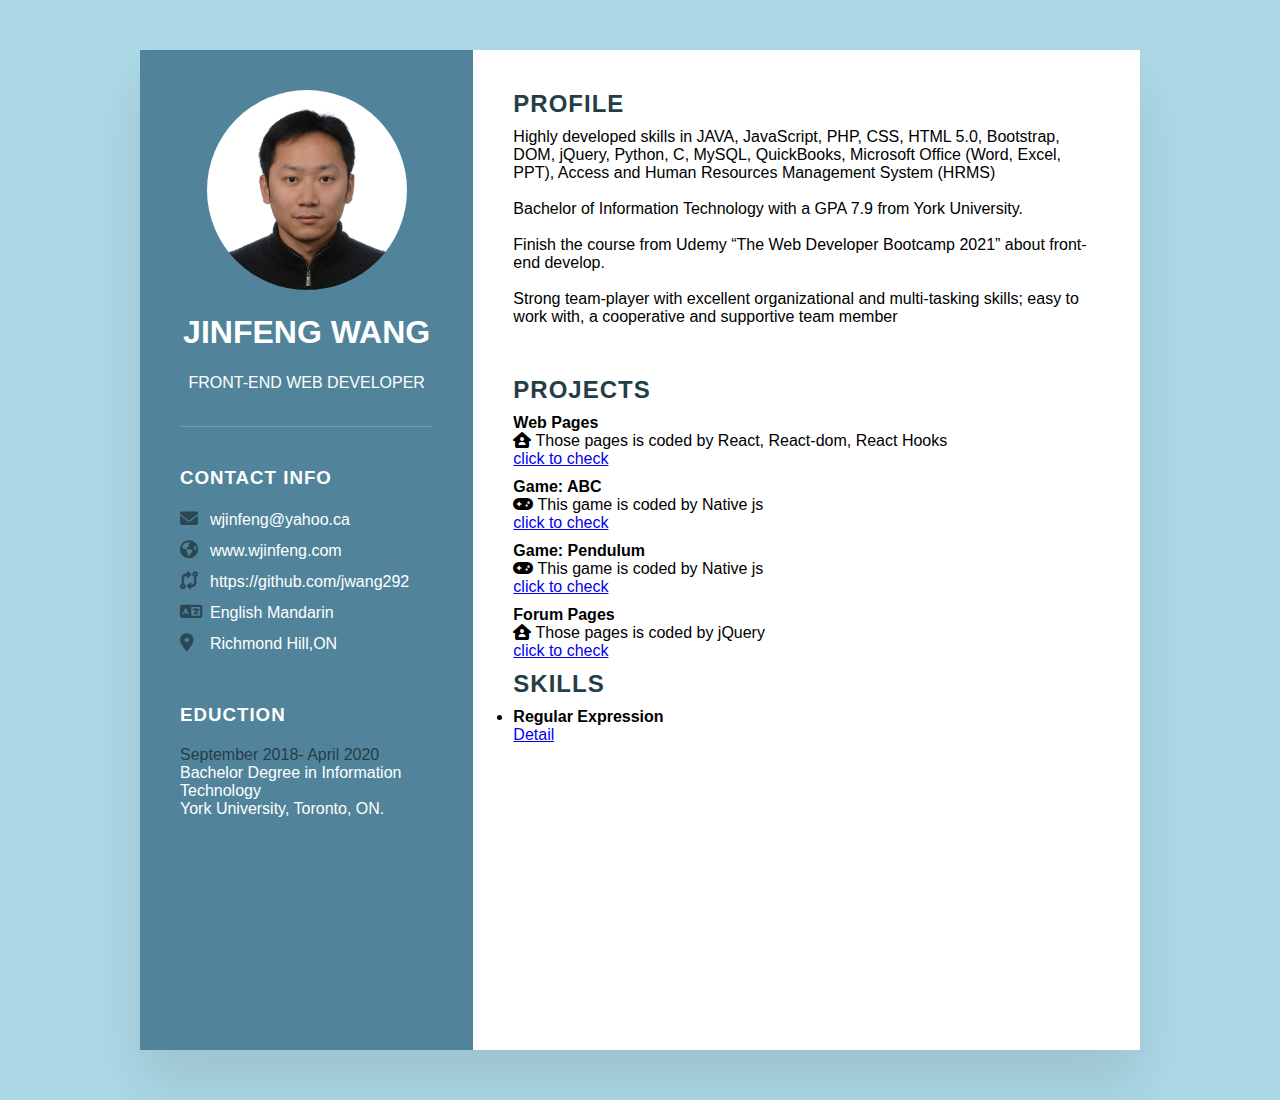
<file: index.html>
<!DOCTYPE html>
<html lang="en">
  <head>
    <meta charset="UTF-8" />
    <meta http-equiv="X-UA-Compatible" content="IE=edge" />
    <meta name="viewport" content="width=device-width, initial-scale=1.0" />
    <link rel="stylesheet" href="index.css" />
    <link
      rel="stylesheet"
      href="https://cdnjs.cloudflare.com/ajax/libs/font-awesome/6.2.0/css/all.min.css"
    />
    <title>Jinfeng Wang</title>
  </head>
  <body>
    <div class="container">
      <div class="left_Side">
        <div class="profile">
          <div class="imgBox">
            <img src="photo.jpg" alt="" />
          </div>
          <h2>Jinfeng Wang <br /><span>Front-end Web Developer</span></h2>
        </div>
        <div class="contactInfo">
          <h3 class="title">Contact Info</h3>
          <ul>
            <li>
              <span class="icon"
                ><i class="fa-sharp fa-solid fa-envelope"></i></span
              ><span class="text">wjinfeng@yahoo.ca</span>
            </li>
            <li>
              <span class="icon"
                ><i class="fa-sharp fa-solid fa-earth-americas"></i></span
              ><span class="text">www.wjinfeng.com</span>
            </li>
            <li>
              <span class="icon"
                ><i class="fa-sharp fa-solid fa-code-compare"></i></span
              ><span class="text">https://github.com/jwang292</span>
            </li>
            <li>
              <span class="icon"
                ><i class="fa-sharp fa-solid fa-language"></i></span
              ><span class="text">English Mandarin</span>
            </li>
            <li>
              <span class="icon"><i class="fa-solid fa-location-dot"></i></span
              ><span class="text">Richmond Hill,ON</span>
            </li>
          </ul>
        </div>
        <div class="contactInfo education">
          <h3 class="title">Eduction</h3>
          <ul>
            <li>
              <h4 class="time">September 2018- April 2020</h4>
              <h4>Bachelor Degree in Information Technology</h4>
              <h4>York University, Toronto, ON.</h4>
            </li>
          </ul>
        </div>
      </div>
      <div class="right_Side">
        <div class="about">
          <h2 class="title2">Profile</h2>
          <p>
            Highly developed skills in JAVA, JavaScript, PHP, CSS, HTML 5.0,
            Bootstrap, DOM, jQuery, Python, C, MySQL, QuickBooks, Microsoft
            Office (Word, Excel, PPT), Access and Human Resources Management
            System (HRMS)<br /><br />
            Bachelor of Information Technology with a GPA 7.9 from York
            University. <br /><br />
            Finish the course from Udemy “The Web Developer Bootcamp 2021” about
            front-end develop. <br /><br />
            Strong team-player with excellent organizational and multi-tasking
            skills; easy to work with, a cooperative and supportive team member
          </p>
        </div>
        <div class="project">
          <h2 class="title2">Projects</h2>
          <ul>
            <li>
              <h4>Web Pages</h4>
              <span><i class="fa-solid fa-house-user"></i></span>
              <span>Those pages is coded by React, React-dom, React Hooks</span><br />
              <a href="https://jwang292.github.io/cms/">click to check</a>
            </li>
            <li>
              <h4>Game: ABC</h4>
              <span><i class="fa-solid fa-gamepad"></i></span>
              <span>This game is coded by Native js</span><br />
              <a href="./sheep/index.html">click to check</a>
            </li>
            <li>
              <h4>Game: Pendulum</h4>
              <span><i class="fa-solid fa-gamepad"></i></span>
              <span>This game is coded by Native js</span><br />
              <a href="./pendulum_game/pendulum_game.html">click to check</a>
            </li>
            <li>
              <h4>Forum Pages</h4>
              <span><i class="fa-solid fa-house-user"></i></span>
              <span>Those pages is coded by jQuery</span><br />
              <a href=".//big_event/login.html">click to check</a>
            </li>
          </ul>
        </div>
        <div class="skill">
          <h2 class="title2">Skills</h2>
          <ul>
            <li>
              <h4>Regular Expression</h4>
              <a href="./regular expression/index.html">Detail</a>
            </li>
          </ul>
      </div>
    </div>
  </body>
</html>
</file>
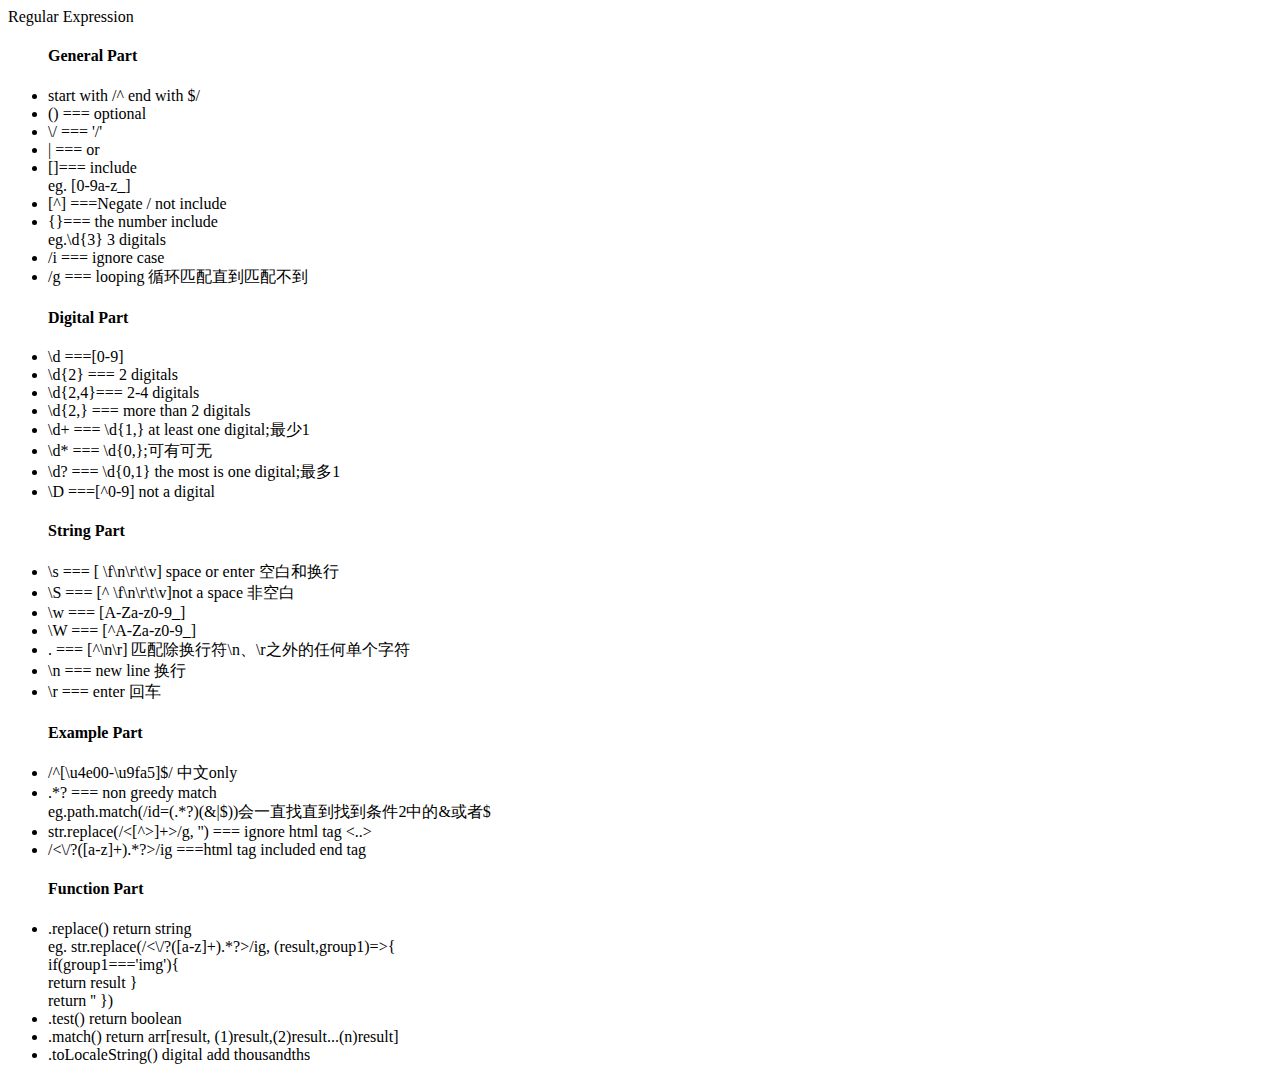
<file: regular expression/index.html>
<!DOCTYPE html>
<html lang="en">
  <head>
    <meta charset="UTF-8" />
    <meta http-equiv="X-UA-Compatible" content="IE=edge" />
    <meta name="viewport" content="width=device-width, initial-scale=1.0" />
    <title>regular expression</title>
  </head>
  <header>Regular Expression</header>
  <body>
    <ul>
      <h4>General Part</h4>
      <li>start with /^ end with $/</li>
      <li>() === optional</li>
      <li>\/ === '/'</li>
      <li>| === or</li>
      <li>[]=== include <br />eg. [0-9a-z_]</li>
      <li>[^] ===Negate / not include</li>
      <li>
        {}=== the number include <br />
        eg.\d{3} 3 digitals
      </li>
      <li>/i === ignore case</li>
      <li>/g === looping 循环匹配直到匹配不到</li>
      <h4>Digital Part</h4>
      <li>\d ===[0-9]</li>
      <li>\d{2} === 2 digitals</li>
      <li>\d{2,4}=== 2-4 digitals</li>
      <li>\d{2,} === more than 2 digitals</li>
      <li>\d+ === \d{1,} at least one digital;最少1</li>
      <li>\d* === \d{0,};可有可无</li>
      <li>\d? === \d{0,1} the most is one digital;最多1</li>
      <li>\D ===[^0-9] not a digital</li>
      <h4>String Part</h4>
      <li>\s === [ \f\n\r\t\v] space or enter 空白和换行</li>
      <li>\S === [^ \f\n\r\t\v]not a space 非空白</li>
      <li>\w === [A-Za-z0-9_]</li>
      <li>\W === [^A-Za-z0-9_]</li>
      <li>. === [^\n\r] 匹配除换行符\n、\r之外的任何单个字符</li>
      <li>\n === new line 换行</li>
      <li>\r === enter 回车</li>
      <h4>Example Part</h4>
      <li>/^[\u4e00-\u9fa5]$/ 中文only</li>
      <li>
        .*? === non greedy match <br />
        eg.path.match(/id=(.*?)(&|$))会一直找直到找到条件2中的&或者$
      </li>
      <li>str.replace(/<[^>]+>/g, '') === ignore html tag <..></li>
      <li>/<\/?([a-z]+).*?>/ig ===html tag included end tag</li>
      <h4>Function Part</h4>
      <li>
        .replace() return string <br />
        eg. str.replace(/<\/?([a-z]+).*?>/ig, (result,group1)=>{<br />
        if(group1==='img'){<br />
        return result } <br />
        return '' })
      </li>
      <li>.test() return boolean</li>
      <li>.match() return arr[result, (1)result,(2)result...(n)result]</li>
      <li>.toLocaleString() digital add thousandths</li>
    </ul>
  </body>
</html>
</file>
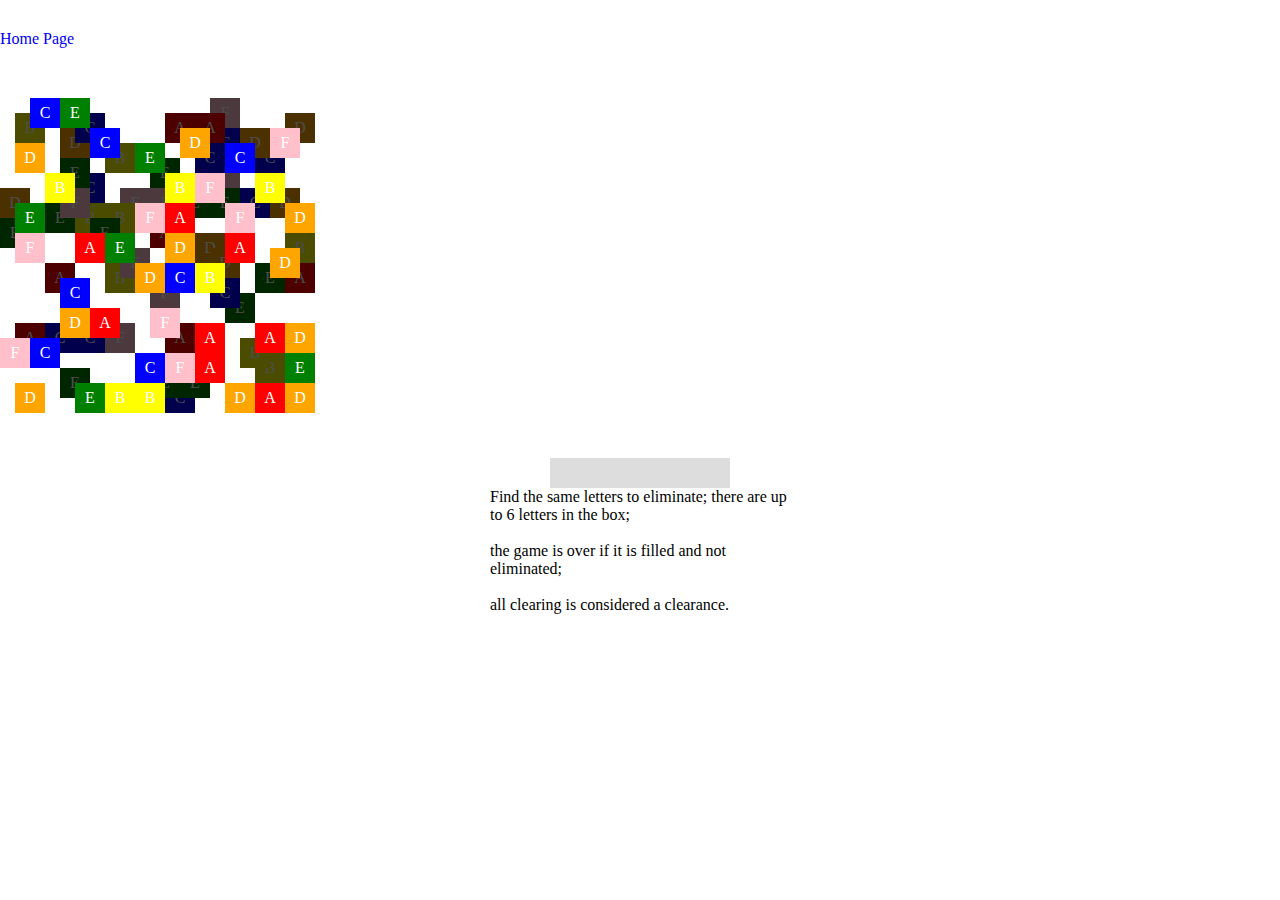
<file: sheep/index.html>
<!DOCTYPE html>
<html lang="en">
  <head>
    <meta charset="UTF-8" />
    <meta http-equiv="X-UA-Compatible" content="IE=edge" />
    <meta name="viewport" content="width=device-width, initial-scale=1.0" />
    <title>sheep</title>
  </head>
  <header><a href="../index.html">Home Page</a></header>
  <body>
    <!-- 卡牌容器 -->
    <div class="main"></div>
    <!-- 消除卡牌容器 -->
    <div class="move-list"></div>
    <div class="info">
      <p>
        Find the same letters to eliminate; there are up to 6 letters in the
        box; <br /><br />the game is over if it is filled and not eliminated;
        <br /><br />all clearing is considered a clearance.
      </p>
    </div>
    <script src="index.js"></script>
    <link rel="stylesheet" href="index.css" />
  </body>
</html>
</file>
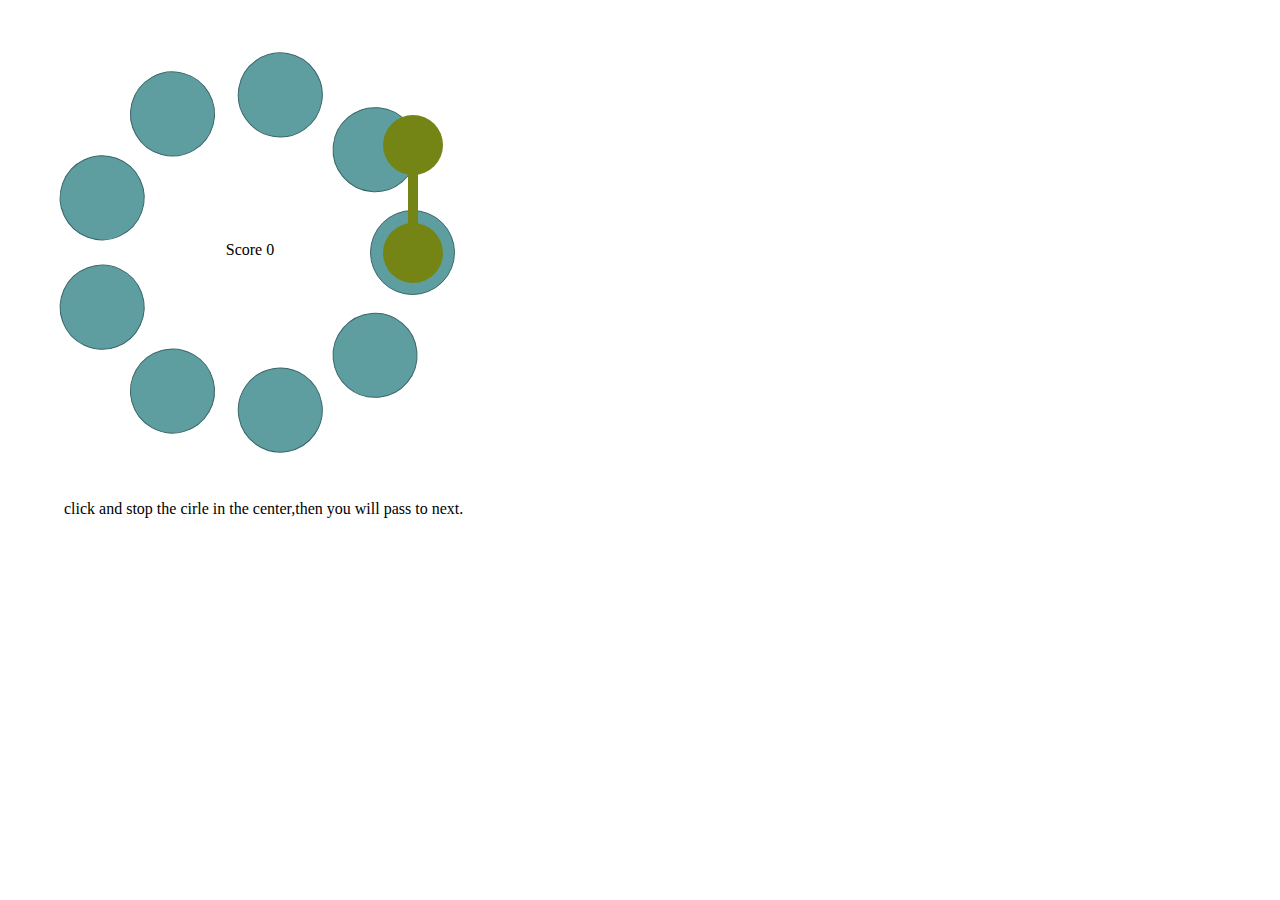
<file: pendulum_game/pendulum_game.html>
<!DOCTYPE html>
<html lang="en">
  <head>
    <meta charset="UTF-8" />
    <meta http-equiv="X-UA-Compatible" content="IE=edge" />
    <meta name="viewport" content="width=device-width, initial-scale=1.0" />
    <title>pendulum game</title>
    <style>
      * {
        box-sizing: border-box;
        margin: 0;
      }
      .game {
        position: relative;
        height: 500px;
        width: 500px;
      }
      .item {
        display: flex;
        /* must in center.else postion is wrong */
        justify-content: center;
        align-items: center;
        background-color: cadetblue;
        border-radius: 100%;
        color: #fff;
        width: 85px;
        height: 85px;
        border: 1px solid rgb(55, 101, 103);
        position: absolute;
        left: 50%;
        top: 50%;
        margin: -40px 0 0 -40px;
      }
      .item-name {
        position: relative;
        z-index: 1;
      }
      .tool {
        /* speed  */
        /* linear keep the speed is same */
        animation: run 3s linear infinite;
      }
      /* keep moving */
      @keyframes run {
        0% {
          transform: rotate(0deg);
        }
        100% {
          transform: rotate(360deg);
        }
      }
      /* stop moving */
      .paused {
        animation-play-state: paused;
      }
      .tool,
      .tool-circle {
        position: absolute;
        width: 60px;
        height: 60px;
        left: 50%;
        top: 50%;
        margin: -30px 0 0 -30px;
        background-color: rgb(116, 133, 21);
        border-radius: 100%;
      }
      .tool:after {
        content: '';
        position: absolute;
        height: 100px;
        width: 10px;
        background-color: rgb(116, 133, 21);
        left: 50%;
        margin-left: -5px;
        bottom: 30px;
      }
      .tool-circle {
        top: -78px;
        display: flex;
        justify-content: center;
        align-items: center;
      }
      .score {
        position: absolute;
        left: 250px;
        top: 250px;
        transform: translate(-50%, -50%);
      }
      .text {
        padding-left: 5%;
      }
    </style>
  </head>
  <body>
    <div class="score">Score <label id="val">0</label></div>
    <div class="game"></div>
    <div class="text">
      click and stop the cirle in the center,then you will pass to next.
    </div>
  </body>
  <script>
    const game = document.querySelector('.game')
    const score = document.querySelector('#val')
    const max = 9
    let index = 0
    const data = Array.from(new Array(max)).map((v, i) => {
      const deg = (i * 360) / max
      return `<div class="item" style="transform: rotate(${deg}deg) translate(160px);z-index:${
        i === index ? '10' : ''
      }">
			<span class="item-name"></span>
			${
        i === index
          ? `<div class="tool">
				<div class="tool-circle"><span id="curr"></span></div>	
			</div>`
          : ''
      }
		</div>`
    })
    game.innerHTML = data.join('')
    document.onclick = () => {
      // get the clock tool
      const tool = game.querySelector('.tool')
      tool.classList.add('paused')
      const nextIndex = index === max - 1 ? 0 : index + 1
      const list = game.children
      // center point x,y
      const currRect = document.getElementById('curr').getBoundingClientRect()
      const moveEl = list[nextIndex].querySelector('.item-name')
      const moveRect = moveEl.getBoundingClientRect()
      if (
        Math.abs(currRect.left - moveRect.left) < 12.5 &&
        Math.abs(currRect.top - moveRect.top) < 12.5
      ) {
        list[nextIndex].appendChild(tool)
        tool.classList.remove('paused')
        list[index].style.zIndex = ''
        list[nextIndex].style.zIndex = '10'
        if (index === max - 1) {
          index = 0
        } else {
          index++
        }
        score.innerHTML = parseInt(score.innerHTML) + 1
      } else if (score.innerHTML.indexOf('，') === -1) {
        score.innerHTML += '，GAME OVER'
      }
    }
  </script>
</html>
</file>
<file: index.css>
* {
  margin: 0;
  padding: 0;
  box-sizing: border-box;
  font-family: 'Poppins', sans-serif;
}

body {
  background: lightblue;
  display: flex;
  justify-content: center;
  align-items: center;
  min-height: 100vh;
}
.container {
  position: relative;
  width: 100%;
  margin: 50px;
  max-width: 1000px;
  min-height: 1000px;
  background-color: #fff;
  display: grid;
  grid-template-columns: 1fr 2fr;
  box-shadow: 0 35px 55px rgba(0, 0, 0, 0.1);
}
.container .left_Side {
  position: relative;
  background: #51849b;
  padding: 40px;
}
.profile {
  position: relative;
  display: flex;
  flex-direction: column;
  align-items: center;
  padding-bottom: 20px;
  border-bottom: 1px solid rgba(255, 255, 255, 0.2);
}
.profile .imgBox {
  position: relative;
  width: 200px;
  height: 200px;
  border-radius: 50%;
  overflow: hidden;
}
.profile .imgBox img {
  position: absolute;
  top: 0;
  left: 0;
  width: 100%;
  height: 100%;
  object-fit: cover;
}
.profile h2 {
  color: #fff;
  font-size: 2em;
  margin-top: 20px;
  text-transform: uppercase;
  text-align: center;
  font-weight: 600;
  line-height: 1.4em;
}
.profile h2 span {
  font-size: 0.5em;
  font-weight: 400;
}
.contactInfo {
  padding-top: 40px;
}
.title {
  color: #fff;
  text-transform: uppercase;
  font-weight: 600;
  letter-spacing: 1px;
  margin-bottom: 20px;
}
.contactInfo ul {
  position: relative;
}
.contactInfo ul li {
  position: relative;
  list-style: none;
  margin: 10px 0;
  cursor: pointer;
}
.contactInfo ul li .icon {
  display: inline-block;
  width: 30px;
  font-size: 18px;
  color: #2b4753;
}
.contactInfo ul li span {
  color: #fff;
  font-size: 300;
}
.contactInfo.education {
  margin-bottom: 15px;
}
.contactInfo.education .time {
  color: #253d47;
  font-weight: 500;
}
.contactInfo.education h4 {
  color: #fff;
  font-weight: 300;
}
.container .right_Side {
  position: relative;
  background: #fff;
  padding: 40px;
}
.about {
  margin-bottom: 50px;
}
.about:last-child {
  margin-bottom: 0;
}
.title2 {
  color: #253d47;
  text-transform: uppercase;
  letter-spacing: 1px;
  margin-bottom: 10px;
}
.project ul li {
  position: relative;
  list-style: none;
  margin: 10px 0;
}
</file>
<file: sheep/index.css>
* {
  box-sizing: border-box;
}
body {
  margin: 0;
}
.main {
  position: relative;
}
.item {
  position: absolute;
  color: #fff;
  display: flex;
  justify-content: center;
  align-items: center;
  transition: left 0.3s, top 0.3s, transform.3s;
}
.item::after {
  content: '';
  position: absolute;
  top: 0;
  left: 0;
  right: 0;
  bottom: 0;
  transition: background-color 0.2s;
}
.item.disabled::after {
  background-color: rgba(0, 0, 0, 0.7);
}
.move-list {
  border: 1px solid#ddd;
  background-color: #ddd;
  margin: 0 auto;
  width: 180px;
  height: 30px;
}
body .info p {
  margin: 0 auto;
  width: 300px;
}
header {
  margin-top: 30px;
  margin-bottom: 50px;
}
a {
  text-decoration: none;
}
</file>
